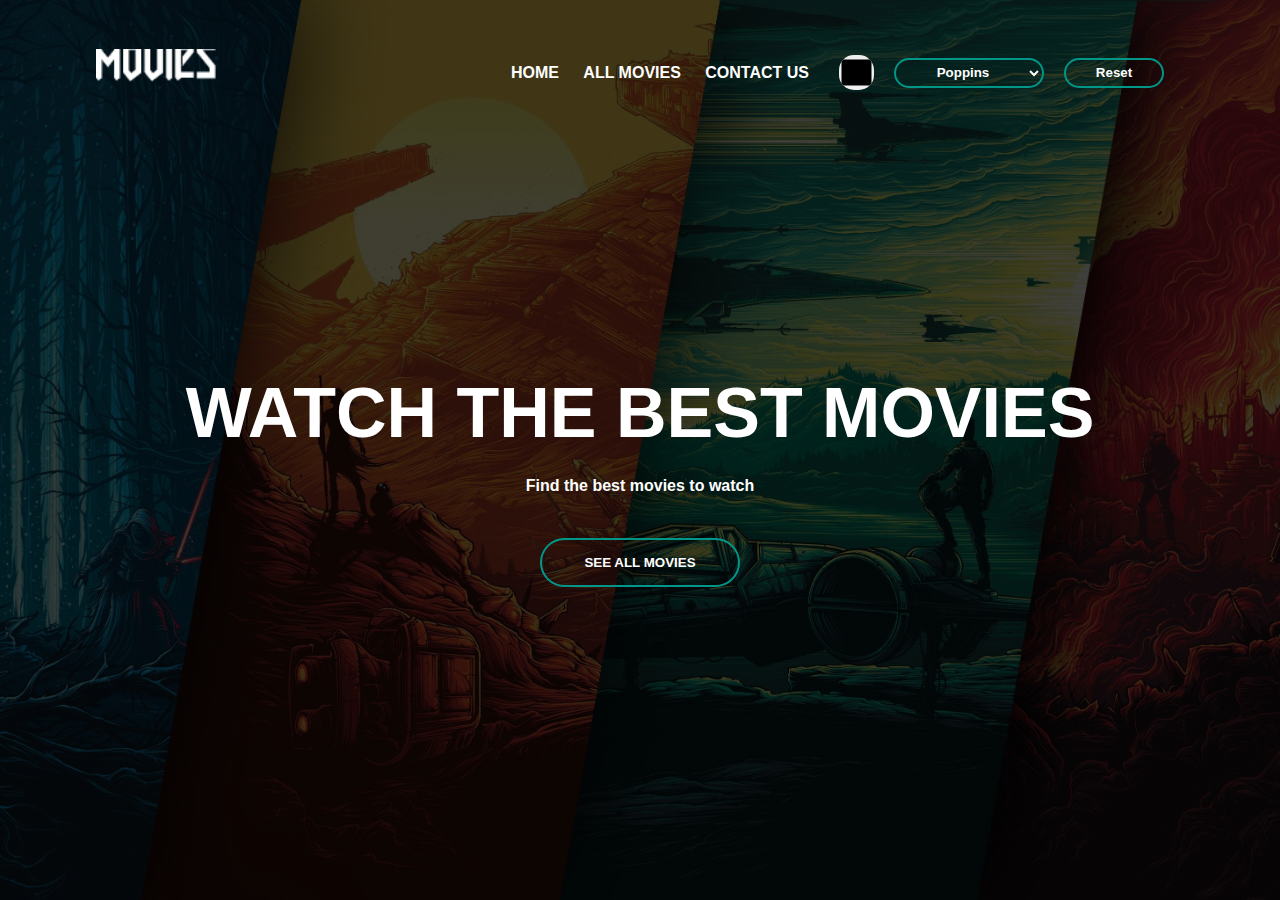
<file: index.html>
<!DOCTYPE html>
<html lang="en">
    <head>
        <meta charset="UTF-8">
        <meta name="viewport" content="width=device-width, initial-scale=1.0">
        <title>Home Page</title>
        <link rel="stylesheet" href="styles/style.css">
        <script src="scripts/index.js" defer></script>
    </head>
    <body>
        <div class="banner">
            <div class="navbar">
                <a href="index.html"><img href="index.html" src = "img/MOVIES_LOGO_white.png" alt="MOVIES" class="logo"></a>
                <div class="right-side">
                    <ul>
                        <li><a href="index.html">Home</a></li>
                        <li><a href="all_movies.html">All Movies</a></li>
                        <li><a href="contact_us.html">Contact Us</a></li>
                    </ul>
                    <div class="pickers">  
                        <input type="color" id="color-picker" value="#fff">
                        <select id="font-picker">
                            <option value="'Poppins', sans-serif">Poppins</option>
                            <option value="'Times New Roman', serif">Times New Roman</option>
                            <option value="'Courier New', monospace">Courier New</option>
                            <option value="Georgia, serif">Georgia</option>
                            <option value="Verdana, sans-serif">Verdana</option>
                            <option value="'Comic Sans MS', cursive, sans-serif">Comic Sans MS</option>
                        </select>
                        <button id="reset-button"><span></span>Reset</button>
                    </div>
                </div>
            </div>
            <div class="content">
                <h1>WATCH THE BEST MOVIES</h1>
                <p>Find the best movies to watch</p>
                <div>
                    <a href="all_movies.html"><button type="button"><span></span>SEE ALL MOVIES</button></a>
                </div>
            </div>
        </div>
    </body>
</html>
</file>
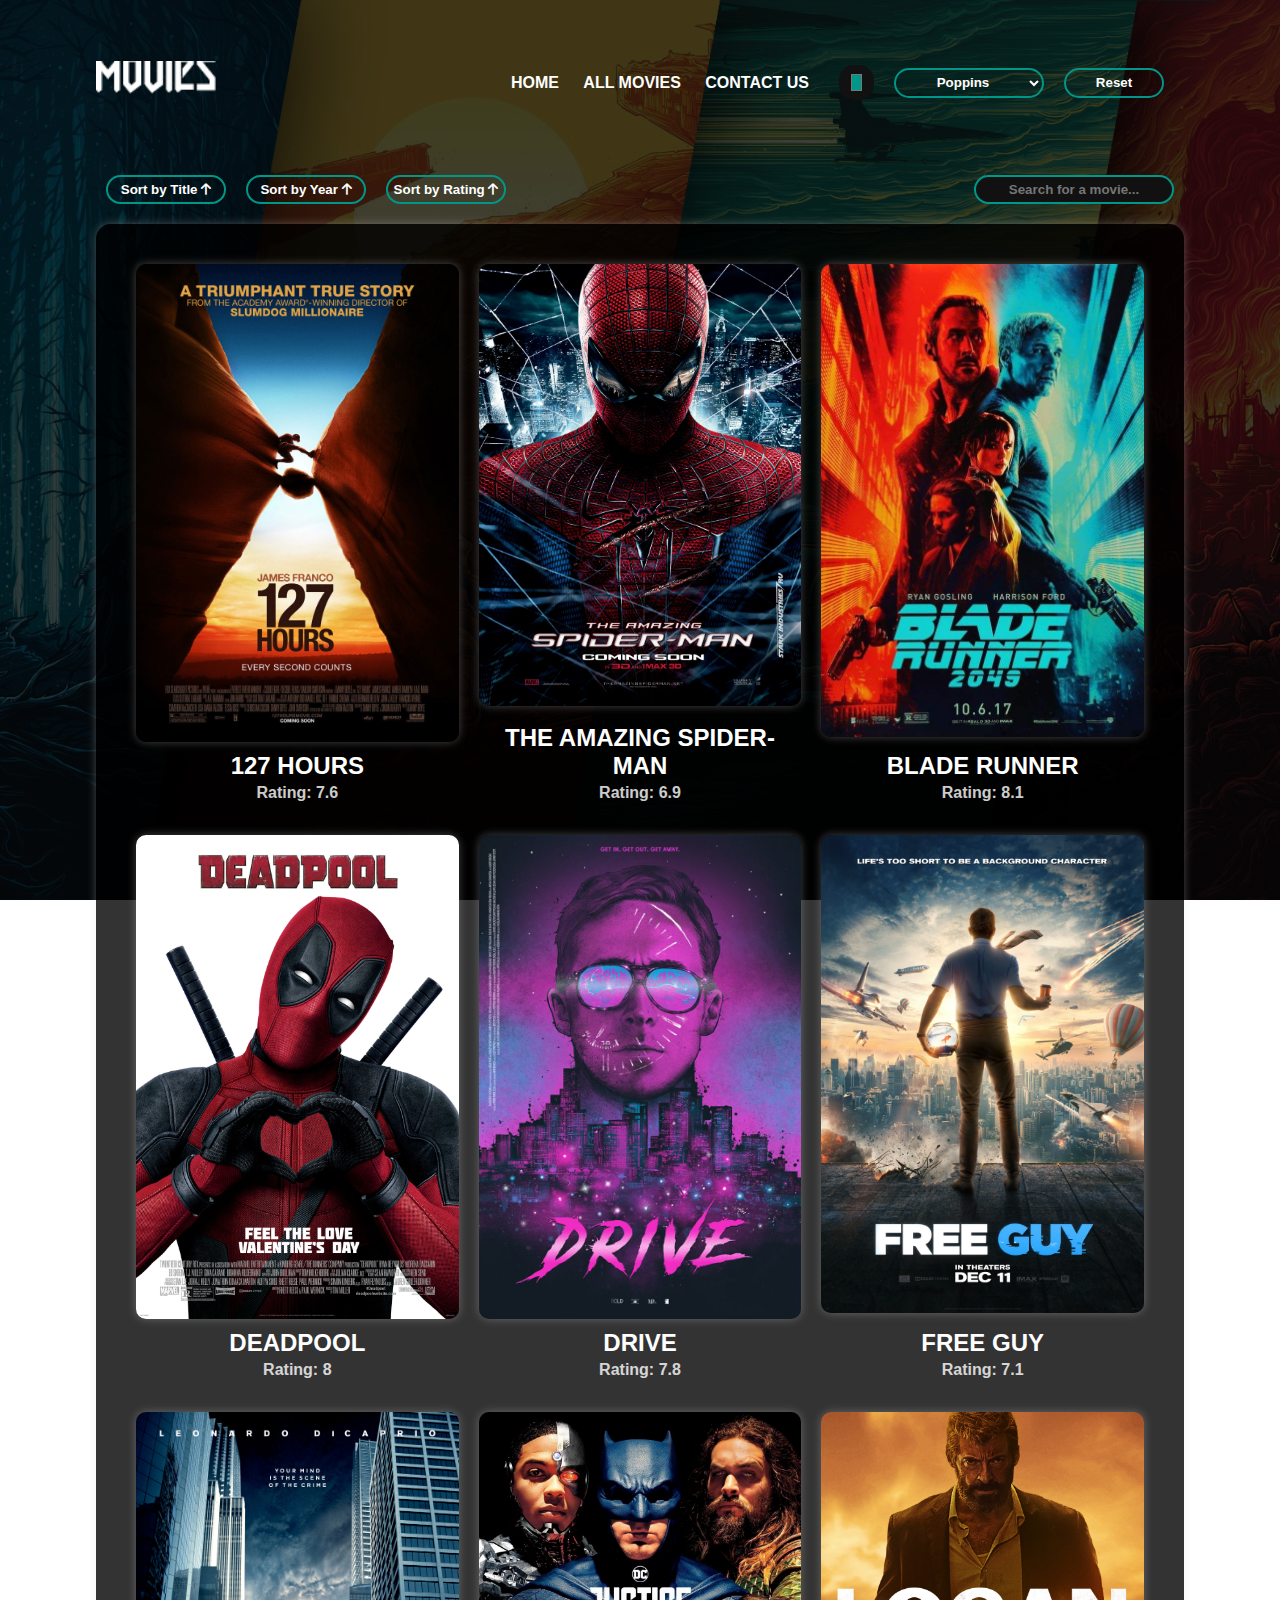
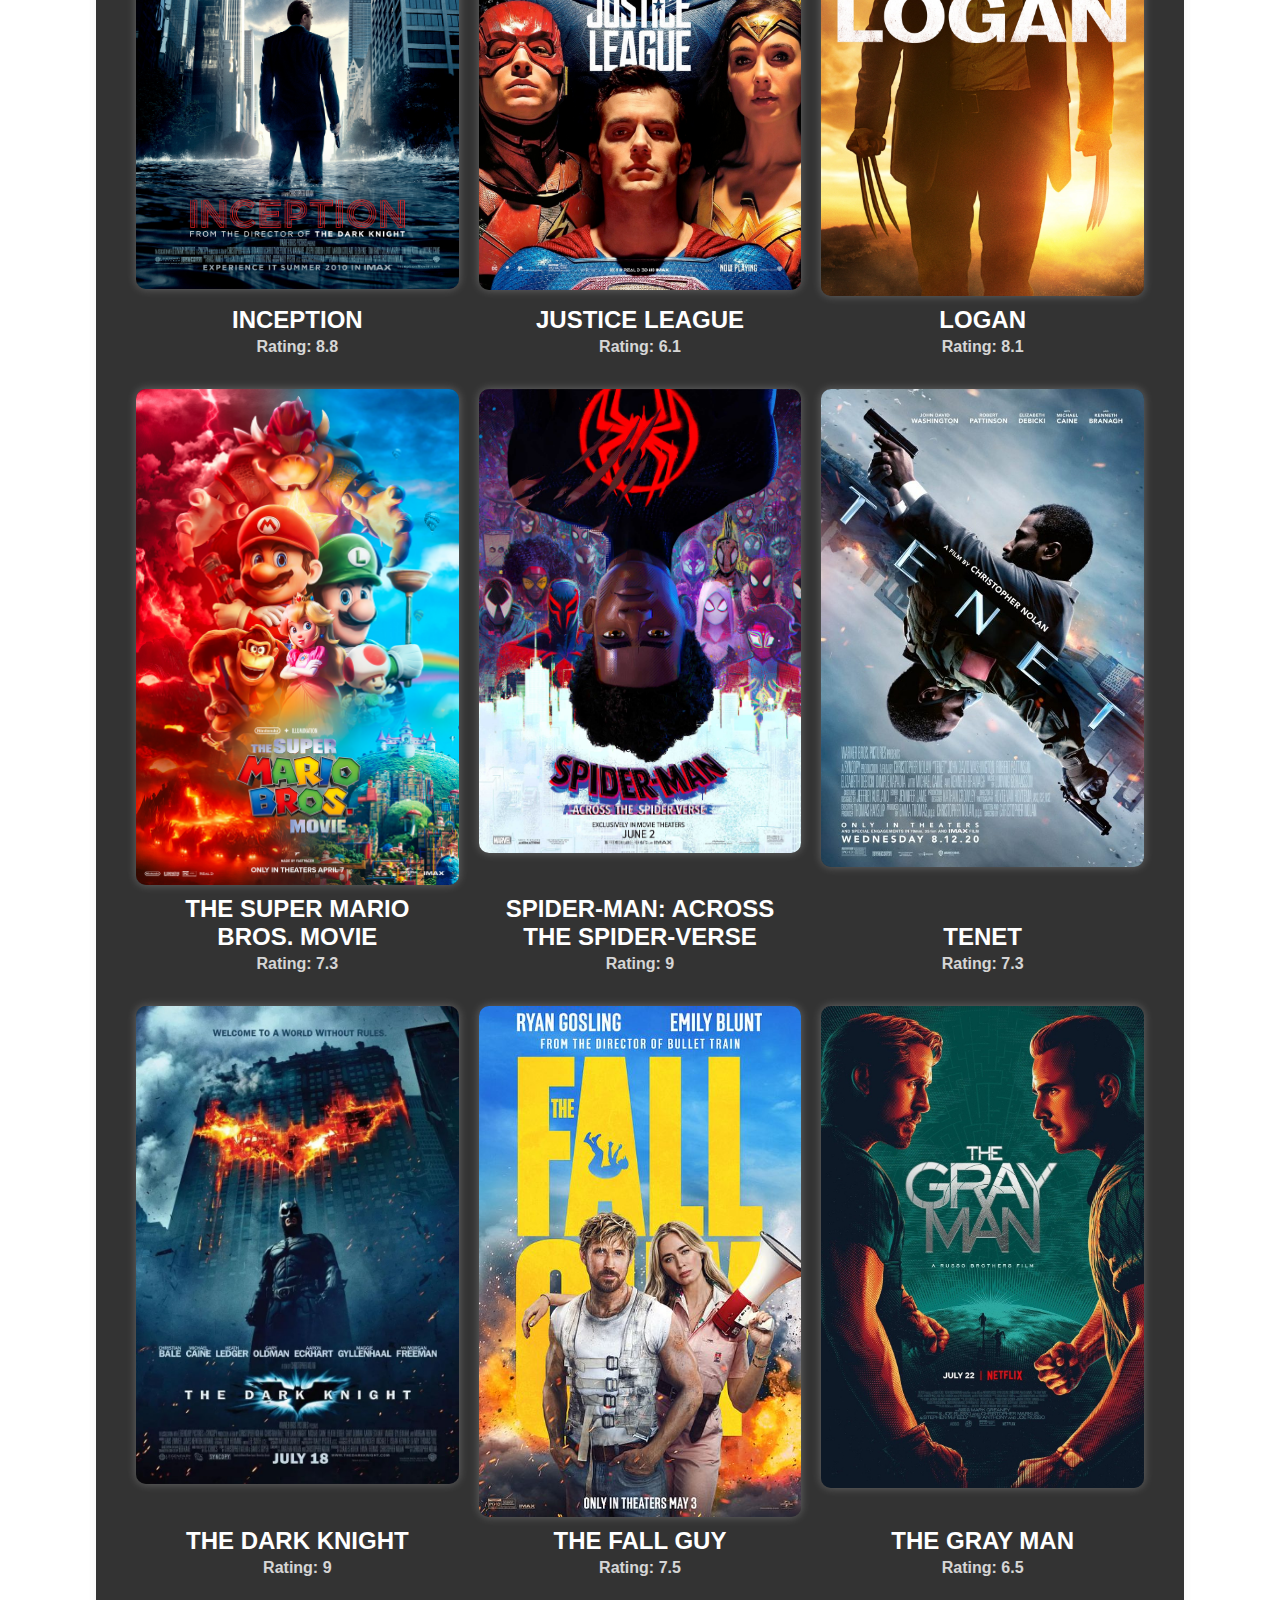
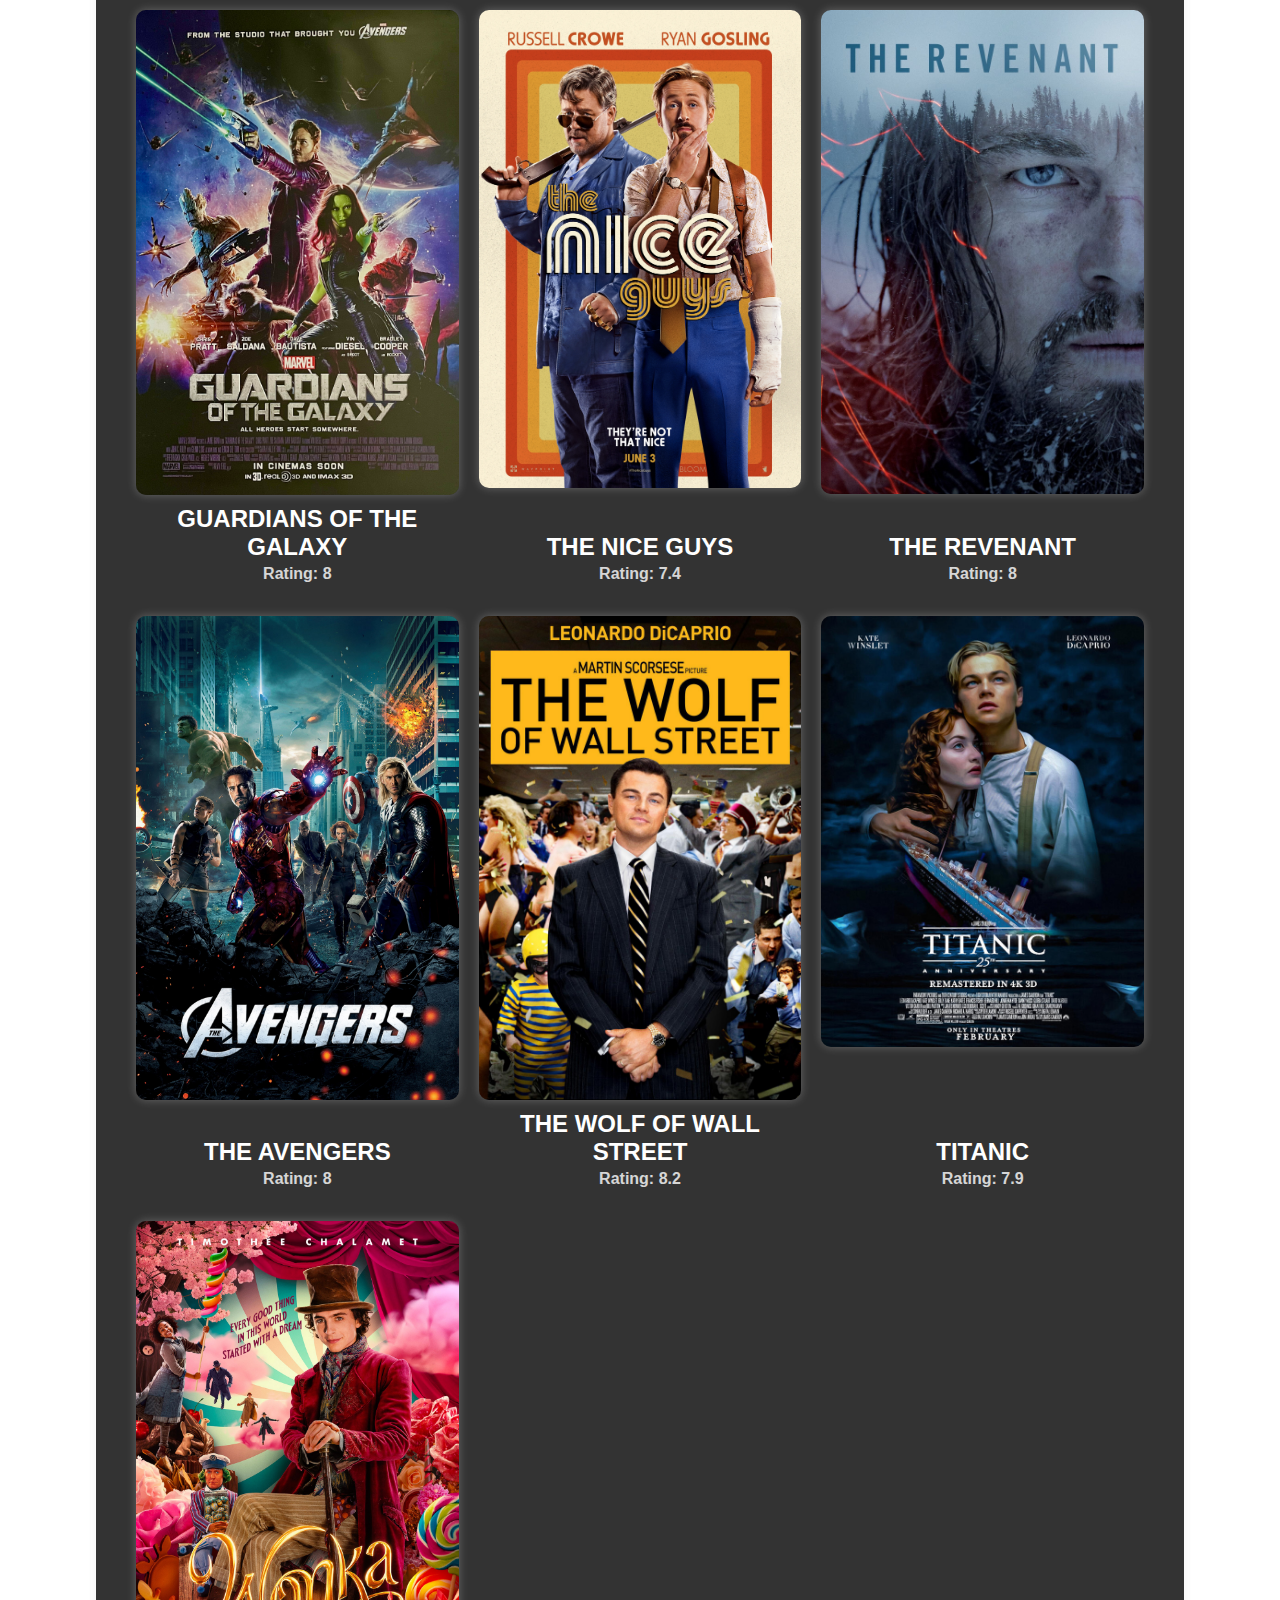
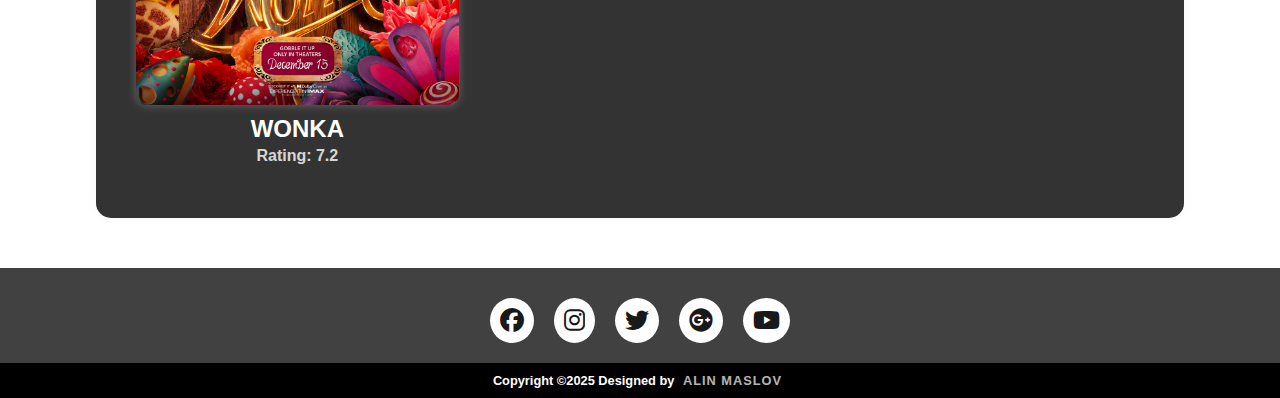
<file: all_movies.html>
<!DOCTYPE html>
<html lang="en">
    <head>
        <meta charset="UTF-8">
        <meta name="viewport" content="width=device-width, initial-scale=1.0">
        <title>All Movies Page</title>
        <link rel="stylesheet" href="styles/all_movies.css">
        <link
        rel="stylesheet"
        href="https://cdnjs.cloudflare.com/ajax/libs/font-awesome/6.2.0/css/all.min.css"
        />


        <script src="scripts/all_movies.js" defer></script>
    </head>
    <body>
        <div class="banner">
            <div class="navbar">
                <img src = "img/MOVIES_LOGO_white.png" alt="MOVIES" class="logo">
                <div class="right-side">
                    <ul>
                        <li><a href="index.html">Home</a></li>
                        <li><a href="all_movies.html">All Movies</a></li>
                        <li><a href="contact_us.html">Contact Us</a></li>
                    </ul>
                    <div class="pickers">  
                        <input type="color" id="color-picker" value="#fff">
                        <select id="font-picker">
                            <option value="'Poppins', sans-serif">Poppins</option>
                            <option value="Arial, sans-serif">Arial</option>
                            <option value="'Times New Roman', serif">Times New Roman</option>
                            <option value="'Courier New', monospace">Courier New</option>
                            <option value="Georgia, serif">Georgia</option>
                            <option value="Verdana, sans-serif">Verdana</option>
                            <option value="'Comic Sans MS', cursive, sans-serif">Comic Sans MS</option>
                        </select>
                        <button id="reset-button"><span></span>Reset</button>
                    </div>
                </div>
            </div>
        </div>

        <div class="movies-controls-banner">
            <div class="controls">
                <ul id="list-buttons">
                    <li><button class="sort-buttons" id="Alpha"><span class="span-button"></span>Alphabetically</button></li>
                    <li><button class="sort-buttons" id="Year"><span class="span-button"></span>By Date</button></li>
                    <li><button class="sort-buttons" id="Rating"><span class="span-button"></span>By Rating</button></li>
                </ul>
                <input type="text" id="search" placeholder="Search for a movie..."/>
            </div>
            <div class="movies">
                <div class="movie-list" id="movie-list">
                    <!-- Movie items will be dynamically inserted here -->
                    <a class="card">
                        <img class="poster" src="data/movies/127_Hours.jpg" alt="Movie 1">
                        <div class="card-content">
                            <h2>127 HOURS</h2>
                            <p>Release Year: 2025</p>
                            <p>Genre: Action</p>
                            <p>Rating: 8.5</p>
                        </div>
                    </a>
                </div>

            </div>
        </div>
        <footer>
            <div class="footerContainer">
                <div class="socialIcons">
                    <a href=""><span></span><i class="fa-brands fa-facebook"></i></a>
                    <a href=""><span></span><i class="fa-brands fa-instagram"></i></a>
                    <a href=""><span></span><i class="fa-brands fa-twitter"></i></a>
                    <a href=""><span></span><i class="fa-brands fa-google-plus"></i></a>
                    <a href=""><span></span><i class="fa-brands fa-youtube"></i></a>
                </div>
            </div>
            <div class="footerBottom">
                <p>Copyright &copy;2025 Designed by <span class="designer">Alin Maslov</span></p>
            </div>
        </footer>
    </body>
</html>
</file>
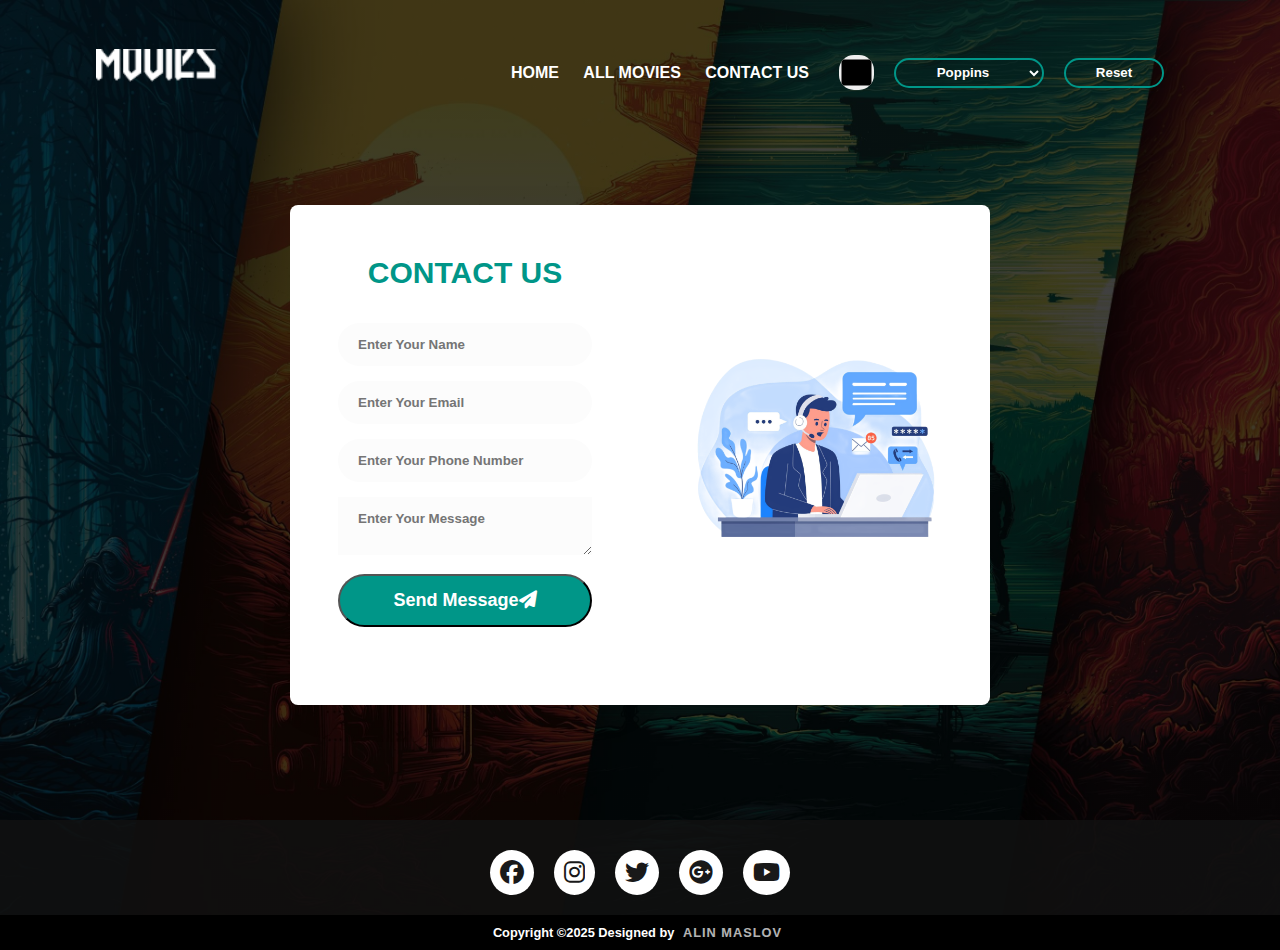
<file: contact_us.html>
<!DOCTYPE html>
<html lang="en">
    <head>
        <meta charset="UTF-8">
        <meta name="viewport" content="width=device-width, initial-scale=1.0">
        <title>Contact Us Page</title>
        <link rel="stylesheet" href="styles/contact_us.css">
        <link
        rel="stylesheet"
        href="https://cdnjs.cloudflare.com/ajax/libs/font-awesome/6.2.0/css/all.min.css"
        />


        <script src="scripts/contact_us.js" defer></script>
    </head>
    <body>
        <div class="banner">
            <div class="navbar">
                <a href="index.html"><img href="index.html" src = "img/MOVIES_LOGO_white.png" alt="MOVIES" class="logo"></a>
                <div class="right-side">
                    <ul>
                        <li><a href="index.html">Home</a></li>
                        <li><a href="all_movies.html">All Movies</a></li>
                        <li><a href="contact_us.html">Contact Us</a></li>
                    </ul>
                    <div class="pickers">  
                        <input type="color" id="color-picker" value="#fff">
                        <select id="font-picker">
                            <option value="'Poppins', sans-serif">Poppins</option>
                            <option value="Arial, sans-serif">Arial</option>
                            <option value="'Times New Roman', serif">Times New Roman</option>
                            <option value="'Courier New', monospace">Courier New</option>
                            <option value="Georgia, serif">Georgia</option>
                            <option value="Verdana, sans-serif">Verdana</option>
                            <option value="'Comic Sans MS', cursive, sans-serif">Comic Sans MS</option>
                        </select>
                        <button id="reset-button"><span></span>Reset</button>
                    </div>
                </div>
            </div>
        </div>
        <div class="contact-form">
            <div class="container">

                <div class="main">
                    <div class="content">
                        <h2>CONTACT US</h2>
                        <form action="#" method="post">
                            <input id="name-input" type="text" name="name" placeholder="Enter Your Name">
                            <input id="email-input" type="email" name="name" placeholder="Enter Your Email">
                            <input id="phone-input" type="tel" name="name" placeholder="Enter Your Phone Number">
                            <textarea  id="text-input" name="message" placeholder="Enter Your Message"></textarea>
                            <button  id="submit-button" type="button" class="btn"><span></span>Send Message<i class="fas fa-paper-plane"></i></button>
                        </form>
                    </div>
                    <div class="form-img">
                        <img src="img/img_contact_us.png" alt="CONTACT US">
                    </div>
                </div>
            </div>
        </div>
        <footer>
            <div class="footerContainer">
                <div class="socialIcons">
                    <a href=""><span></span><i class="fa-brands fa-facebook"></i></a>
                    <a href=""><span></span><i class="fa-brands fa-instagram"></i></a>
                    <a href=""><span></span><i class="fa-brands fa-twitter"></i></a>
                    <a href=""><span></span><i class="fa-brands fa-google-plus"></i></a>
                    <a href=""><span></span><i class="fa-brands fa-youtube"></i></a>
                </div>
            </div>
            <div class="footerBottom">
                <p>Copyright &copy;2025 Designed by <span class="designer">Alin Maslov</span></p>
            </div>
        </footer>
    </body>
</html>
</file>
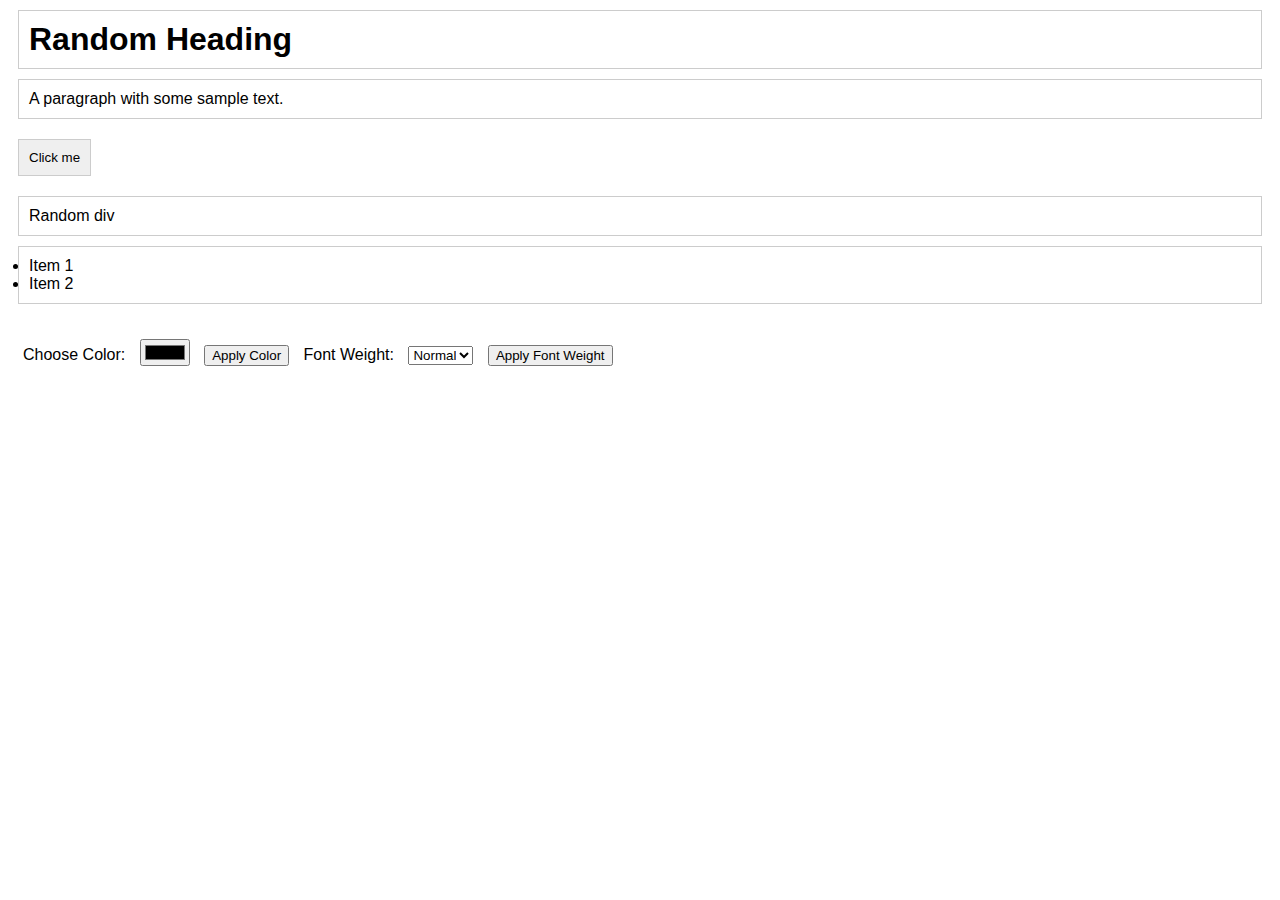
<file: example.html>
<!DOCTYPE html>
<html lang="en">
<head>
  <meta charset="UTF-8">
  <title>Custom Style Page</title>
  <style>
    body {
      font-family: Arial, sans-serif;
      transition: all 0.3s ease;
    }
    .random-element {
      padding: 10px;
      margin: 10px;
      border: 1px solid #ccc;
    }
    .controls {
      margin-top: 20px;
      padding: 10px;
    }
    .controls > * {
      margin: 5px;
    }
  </style>
</head>
<body>

  <h1 class="random-element">Random Heading</h1>
  <p class="random-element">A paragraph with some sample text.</p>
  <button class="random-element">Click me</button>
  <div class="random-element">Random div</div>
  <ul class="random-element">
    <li>Item 1</li>
    <li>Item 2</li>
  </ul>

  <div class="controls">
    <label for="colorPicker">Choose Color:</label>
    <input type="color" id="colorPicker">

    <button onclick="applyColor()">Apply Color</button>

    <label for="fontWeightSelector">Font Weight:</label>
    <select id="fontWeightSelector">
      <option value="normal">Normal</option>
      <option value="bold">Bold</option>
      <option value="lighter">Lighter</option>
      <option value="bolder">Bolder</option>
      <option value="100">100</option>
      <option value="400">400</option>
      <option value="700">700</option>
      <option value="900">900</option>
    </select>

    <button onclick="applyFontWeight()">Apply Font Weight</button>
  </div>

  <script>
    function applyColor() {
      const color = document.getElementById('colorPicker').value;
      document.querySelectorAll('.random-element').forEach(el => {
        el.style.backgroundColor = color;
        el.style.color = '#fff';
      });
    }

    function applyFontWeight() {
      const weight = document.getElementById('fontWeightSelector').value;
      document.querySelectorAll('.random-element').forEach(el => {
        el.style.fontWeight = weight;
      });
    }
  </script>

</body>
</html>
</file>
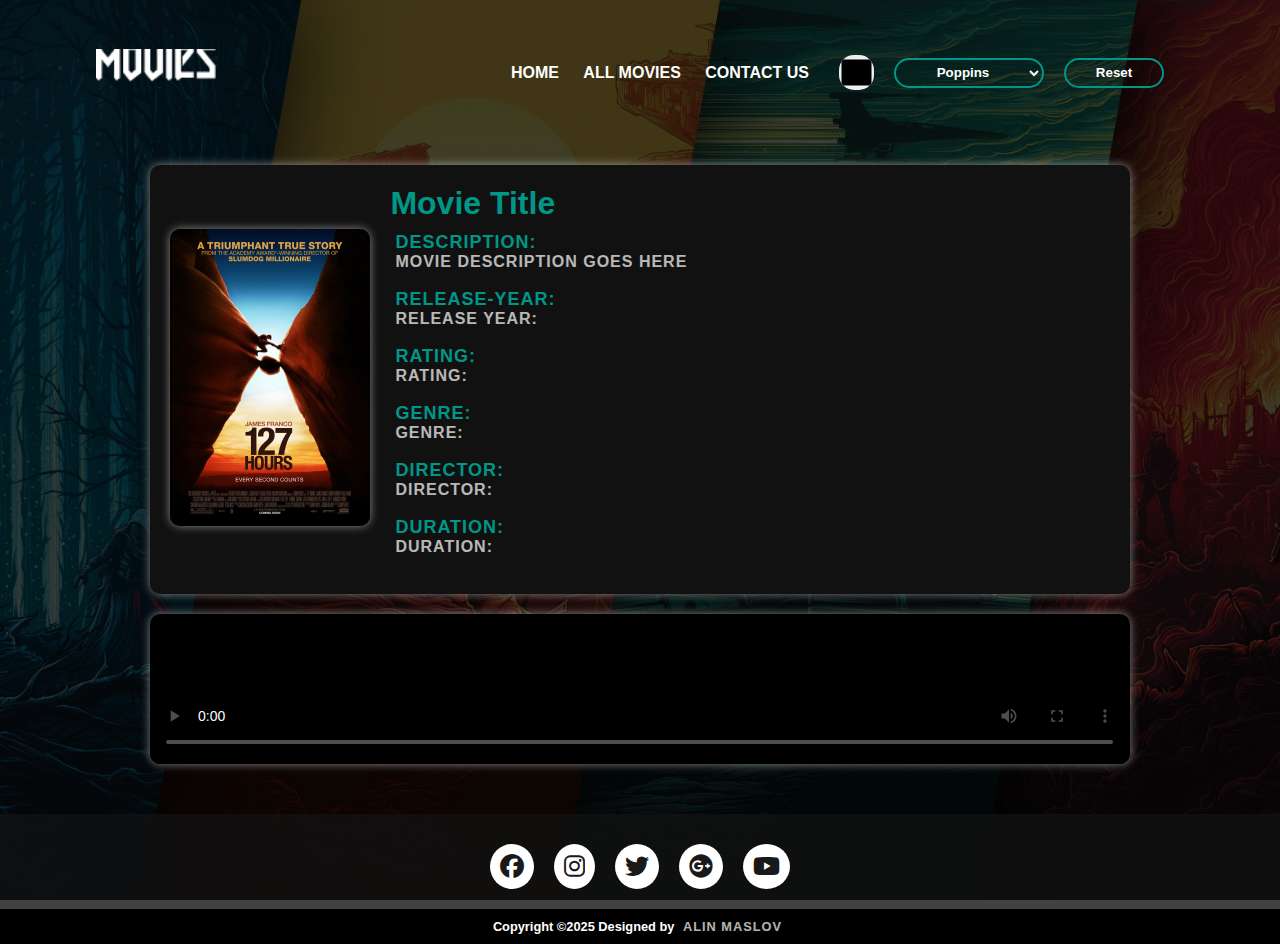
<file: movie.html>
<!DOCTYPE html>
<html lang="en">
    <head>
        <meta charset="UTF-8">
        <meta name="viewport" content="width=device-width, initial-scale=1.0">
        <title>My Web Page</title>
        <link rel="stylesheet" href="styles/movie.css">
        <link
        rel="stylesheet"
        href="https://cdnjs.cloudflare.com/ajax/libs/font-awesome/6.2.0/css/all.min.css"
        />


        <script src="scripts/movie.js" defer></script>
    </head>
    <body>
        <div class="banner">
            <div class="navbar">
                <a href="index.html"><img href="index.html" src = "img/MOVIES_LOGO_white.png" alt="MOVIES" class="logo"></a>
                <div class="right-side">
                    <ul>
                        <li><a href="index.html">Home</a></li>
                        <li><a href="all_movies.html">All Movies</a></li>
                        <li><a href="contact_us.html">Contact Us</a></li>
                    </ul>
                    <div class="pickers">  
                        <input type="color" id="color-picker" value="#fff">
                        <select id="font-picker">
                            <option value="'Poppins', sans-serif">Poppins</option>
                            <option value="Arial, sans-serif">Arial</option>
                            <option value="'Times New Roman', serif">Times New Roman</option>
                            <option value="'Courier New', monospace">Courier New</option>
                            <option value="Georgia, serif">Georgia</option>
                            <option value="Verdana, sans-serif">Verdana</option>
                            <option value="'Comic Sans MS', cursive, sans-serif">Comic Sans MS</option>
                        </select>
                        <button id="reset-button"><span></span>Reset</button>
                    </div>
                </div>
            </div>
        </div>


        <div class="container">

            <div class="movie-details-container">
                <div class="movie-details">
                    <div class="div-poster">
                        <img id="poster" src="data/movies/127_Hours.jpg" alt="Movie Poster">
                    </div>
                    <div class="details">
                        <h2 id="title">Movie Title</h2>
                        <span class="designer2">Description: </span><span class="designer" id="description">Movie description goes here</span><br>
                        <span class="designer2">release-year: </span><span class="designer" id="release-year">Release Year:</span><br>
                        <span class="designer2">Rating: </span><span class="designer" id="rating">Rating:</span><br>
                        <span class="designer2">Genre: </span><span class="designer" id="genre">Genre:</span><br>
                        <span class="designer2">Director: </span><span class="designer" id="director">Director:</span><br>
                        <span class="designer2">Duration: </span><span class="designer" id="duration">Duration:</span><br>
                    </div>
                </div>
                <div class="movie-player">
                    
                    <video id="video-player" controls poster="https://image.tmdb.org/t/p/w300/qmDpIHrmpJINaRKAfWQfftjCdyi.jpg">
                        <source src="https://www.youtube.com/watch?v=G3e-cpL7ofc" type="video/mp4">
                        Your browser does not support the video tag.
                    </video>
                </div>
            </div>
        </div>



        <!--
            
        <div class="movieContainer">
            <h1 id="movie-title">Loading ...</h1>
            <img id="movie-poster" src="" alt="Movie Poster">
            <div class="movieDetails">
                <h2>Details</h2>
                <p id="movie-description">Loading ...</p>
                <p id="movie-release-year">Release Year: Loading ...</p>
                <p id="movie-rating">Rating: Loading ...</p>
                <p id="movie-genre">Genre: Loading ...</p>
                <p id="movie-director">Director: Loading ...</p>
            </div>
        </div>
        
        -->

        <footer>
            <div class="footerContainer">
                <div class="socialIcons">
                    <a href=""><span></span><i class="fa-brands fa-facebook"></i></a>
                    <a href=""><span></span><i class="fa-brands fa-instagram"></i></a>
                    <a href=""><span></span><i class="fa-brands fa-twitter"></i></a>
                    <a href=""><span></span><i class="fa-brands fa-google-plus"></i></a>
                    <a href=""><span></span><i class="fa-brands fa-youtube"></i></a>
                </div>
            </div>
            <div class="footerBottom">
                <p>Copyright &copy;2025 Designed by <span class="designer">Alin Maslov</span></p>
            </div>
        </footer>
    </body>
</html>
</file>
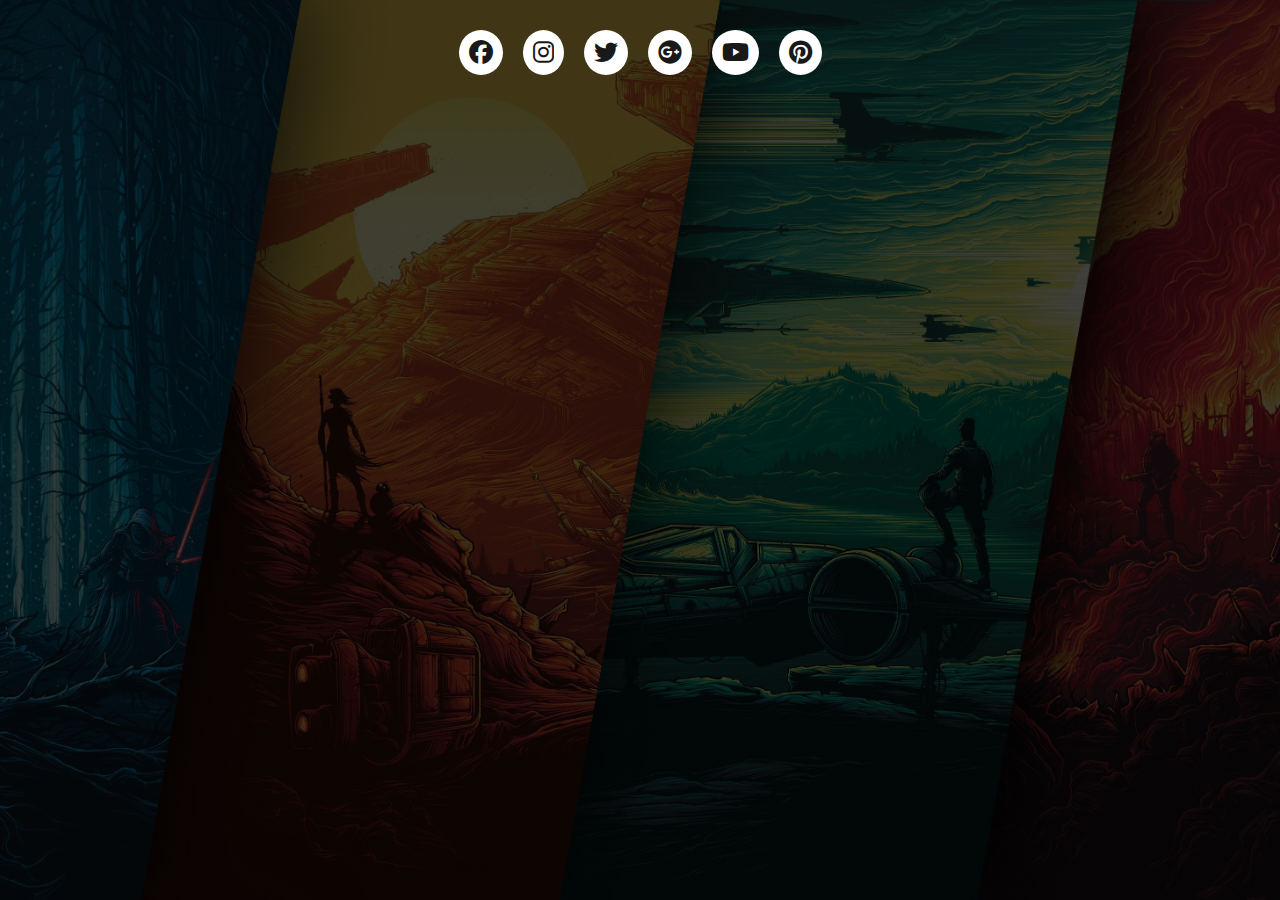
<file: test.html>
<!DOCTYPE html>
<html lang="en">
    <head>
        <meta charset="UTF-8">
        <meta name="viewport" content="width=device-width, initial-scale=1.0">
        <title>My Web Page</title>
        <link rel="stylesheet" href="styles/all_movies.css">
        <link
        rel="stylesheet"
        href="https://cdnjs.cloudflare.com/ajax/libs/font-awesome/6.2.0/css/all.min.css"
        />
    </head>
    <body>


        <div class="footerContainer">
            <div class="socialIcons">
                <a href=""><i class="fa-brands fa-facebook"></i></a>
                <a href=""><i class="fa-brands fa-instagram"></i></a>
                <a href=""><i class="fa-brands fa-twitter"></i></a>
                <a href=""><i class="fa-brands fa-google-plus"></i></a>
                <a href=""><i class="fa-brands fa-youtube"></i></a>
                <a href=""><i class="fa-brands fa-pinterest"></i></a>
            </div>
        </div>
    </body>
</html>
</file>
<file: styles/style.css>
:root {
    --accent-color: #009688;
    --font-weight: bold;
    --font-family: 'Poppins', sans-serif;
}

* {
    font-weight: var(--font-weight);
    margin: 0;
    padding: 0;
    font-family: var(--font-family);
}

.banner {
    width: 100%;
    height: 100vh;
    background-image: linear-gradient(
        rgba(0, 0, 0, 0.75),
        rgba(0, 0, 0, 0.75)
        ),
        url("../img/movie_poster_background.jpg");
    background-size: cover;
    background-position: center;
}


.navbar {
    width: 85%;
    margin: auto;
    padding: 35px 0;
    display: flex;
    align-items: center;
    justify-content: space-between;
}

.logo {
    width: 120px;
    cursor: pointer;
}

.navbar ul li {
    list-style: none;
    display: inline-block;
    margin: 0 10px;
    position: relative;
}

.navbar ul li a {
    font-weight: var(--font-weight);
    text-decoration: none;
    color: #fff;
    text-transform: uppercase;
}

.navbar ul li::after {
    content: '';
    height: 3px;
    width: 0;
    background: var(--accent-color);
    position: absolute;
    left: 0;
    bottom: -10px;
    transition: 0.5s;
}

.navbar ul li:hover::after {
    width: 100%;
}

.content {
    width: 100%;
    position: absolute;
    top: 50%;
    transform: translateY(-50%);
    text-align: center;
    color: #fff;
}

.content h1 {
    font-size: 70px;
    margin-top: 80px;
    font-weight: var(--font-weight);
}

.content p {
    margin: 20px auto;
    font-weight: var(--font-weight);
    line-height: 25px;
}


button:not(#reset-button) {
    width: 200px;
    padding: 15px 0;
    text-align: center;
    margin: 20px 10px;
    border-radius: 25px;
    font-weight: var(--font-weight);
    border: 2px solid var(--accent-color);
    background: transparent;
    color: #fff;
    cursor: pointer;
    position: relative;
    overflow: hidden;
}
 

span {
    background-color: var(--accent-color);
    height: 100%;
    width: 0;
    border-radius: 25px;
    position: absolute;
    left: 0;
    bottom: 0;
    z-index: -1;
    transition: 0.5s;
}

button:hover span {
    width: 100%;
}

button:not(#reset-button):hover {
    border: none;
}

.right-side {
    display: flex;
    flex-direction: row;
    align-items: center;
}

.pickers {
    display: flex;
    justify-content: center;
    align-items: center;
    padding: 20px;
    gap: 20px;
}

#color-picker {
    width: 35px;
    height: 35px;
    border: none;
    border-radius: 15px;
    cursor: pointer;
    position: relative;
    overflow: hidden;
}

#font-picker {
    text-align: center;
    width: 150px;
    height: 30px;
    border: none;
    border-radius: 25px;
    cursor: pointer;
    position: relative;
    overflow: hidden;
}

#font-picker, #reset-button {
    background-color: transparent;
    color: #fff;
    font-weight: var(--font-weight);
    border: 2px solid var(--accent-color);
    cursor: pointer;
    position: relative;
    overflow: hidden;
    height: 30px;
    border-radius: 25px;
    text-align: center;
}   
#reset-button {
    width: 100px;
}

#font-picker option{
    background-color: #fff;
    color: #111;
    border-radius: 5px;
    padding: 5px;
    margin: 5px;
    font-weight: var(--font-weight);
    font-size: 14px;
    cursor: pointer;
}
</file>
<file: styles/all_movies.css>
:root {
    --accent-color: #009688;
    --font-weight: bold;
    --font-family: 'Poppins', sans-serif;
}

* {
    font-weight: var(--font-weight);
    margin: 0;
    padding: 0;
    font-family: var(--font-family);
    box-sizing: border-box;
}

body {
    height: 100%;
    margin: 0;
    display: flex;
    flex-direction: column;
    min-height: 100vh;

    background-image: linear-gradient(
        rgba(0, 0, 0, 0.75),
        rgba(0, 0, 0, 0.75)
        ),
        url("../img/movie_poster_background.jpg");

    background-size: cover;
    background-position: center;
    background-repeat: no-repeat;
    background-attachment: fixed;
}

.banner {
    flex: 1;
    width: 100%;
    flex-direction: column;
}


.navbar {
    width: 85%;
    margin: auto;
    padding: 35px 0;
    display: flex;
    align-items: center;
    justify-content: space-between;
}

.logo {
    width: 120px;
    cursor: pointer;
}

.navbar ul li {
    list-style: none;
    display: inline-block;
    margin: 0 10px;
    position: relative;
}

.navbar ul li a {
    text-decoration: none;
    color: #fff;
    text-transform: uppercase;
}

.navbar ul li::after {
    content: '';
    height: 3px;
    width: 0;
    background: var(--accent-color);
    position: absolute;
    left: 0;
    bottom: -10px;
    transition: 0.5s;
}

.navbar ul li:hover::after {
    width: 100%;
}

footer {
    /* background-color: #111; */
    background-color: rgba(17, 17, 17, 0.8);
}

.footerContainer {
    width: 100%;
    padding: 20px 30px 10px;
}

.socialIcons {
    display: flex;
    justify-content: center;
}

.socialIcons a {

    text-decoration: none;
    padding: 10px;
    background-color: #fff;
    margin: 10px;

    border-radius: 50%;
    position: relative;
    overflow: hidden;
}

.socialIcons a i {
    font-size: 1.5em;
    color: black;
    opacity: 0.9;
    position: relative;
    z-index: 2;
}



/* Hover effect on icons */

.socialIcons a:hover{
    background-color: #111;
    transition: 0.5s;
}

.socialIcons a::after {
    content: '';
    position: absolute;
    left: 0;
    bottom: 0;
    height: 100%;
    width: 0;
    z-index: 1;
    background: var(--accent-color);
    transition: 0.5s;
}

.socialIcons a:hover::after {
    width: 100%;
}

.socialIcons a:hover i {
    color: #fff;
    opacity: 1;
    transition: 0.5s;
}



.footerBottom {
    background-color: #000;
    padding: 10px;
    text-align: center;
}

.footerBottom p {
    font-size: 0.8em;
    color: #fff; 
}

.designer {
    opacity: 0.7;
    text-transform: uppercase;
    letter-spacing: 1px;
    font-weight: var(--font-weight);
    margin: 0 5px;
}



.movies-controls-banner {
    width: 100%;
    min-height: 100vh;
    display: flex;
    justify-content: center;
    align-items: center;
    display: flex;
    flex-direction: column;
    justify-content: center;
    align-items: center;
    text-align: center;
    color: #fff;
    gap: 10px;
    margin-bottom: 50px;
}

.controls {
    width: 85%;
    display: flex;
    justify-content: space-between;
    align-items: center;
    flex-direction: row;

}

.controls ul {
    list-style: none;
    display: flex;
    justify-content: center;
    align-items: center;
}

.controls ul li, .controls input {
    margin: 0 10px;
}



.movies {
    width: 85%;
    margin: auto;
    display: flex;
    flex-direction: column;
    padding: 20px;
    background-color: rgba(0, 0, 0, 0.8);
    border-radius: 15px;
    box-shadow: 0 0px 10px rgba(225, 225, 225, 0.3);
}

.movie-list {
    display: grid;
    grid-template-columns: repeat(auto-fit, minmax(300px, 1fr));
    gap: 20px;
    padding: 20px;
}

.poster {
    max-width: 100%;
    border-radius: 10px;
    box-shadow: 0 0px 10px rgba(225, 225, 225, 0.3);
}

.controls {
    width: 85%;
     /*top: 50%;
    transform: translateY(-50%);*/
    text-align: center;
    color: #fff;
}

.sort-buttons, input {
    width: 120px;
    padding: 5px 0;
    text-align: center;
    margin: 10px 0px;
    border-radius: 25px;
    font-weight: var(--font-weight);
    border: 2px solid var(--accent-color);
    background: transparent;
    color: #fff;
    cursor: pointer;
    position: relative;
    overflow: hidden;
}

.span-button {
    background-color: var(--accent-color);
    height: 100%;
    width: 0;
    border-radius: 25px;
    position: absolute;
    left: 0;
    bottom: 0;
    z-index: -1;
    transition: 0.5s;
}

.sort-buttons:hover .span-button {
    width: 100%;
}

.sort-buttons:hover {
    border: none;
}

input {
    background-color: #111;
    color: #fff;
    border: 2px solid var(--accent-color);
    border-radius: 25px;
    padding: 5px 10px;
    width: 200px;
}

.card {
    border-radius: 10px;
    display: flex;
    flex-direction: column;
    align-items: center;
    justify-content: space-between;
    
    transition: transform 0.3s ease, filter 0.3s ease;
}

.card:hover {
    transform: scale(1.05);
    filter: brightness(1.1);
    z-index: 1;
    box-shadow: 0 0 15px var(--accent-color);
}

.card-content {
    display: flex;
    flex-direction: column;
    align-items: center;
    justify-content: center;
    text-align: center;
    color: #fff;
    text-decoration: none;
    padding: 10px;
}

.card-content h2 {
    font-size: 1.5em;
    font-weight: var(--font-weight);
    text-transform: uppercase;
}

a {
    text-decoration: none;
}

.card-content p {
    font-size: 1em;
    font-weight: var(--font-weight);
    line-height: 25px;
    opacity: 0.8;
}

.right-side {
    display: flex;
    flex-direction: row;
    align-items: center;
}

.pickers {
    display: flex;
    justify-content: center;
    align-items: center;
    padding: 20px;
    gap: 20px;
}

#color-picker {
    width: 35px;
    height: 35px;
    border: none;
    border-radius: 15px;
    cursor: pointer;
    position: relative;
    overflow: hidden;
}

#font-picker {
    text-align: center;
    width: 150px;
    height: 30px;
    border: none;
    border-radius: 25px;
    cursor: pointer;
    position: relative;
    overflow: hidden;
}

#font-picker, #reset-button {
    background-color: transparent;
    color: #fff;
    font-weight: var(--font-weight);
    border: 2px solid var(--accent-color);
    cursor: pointer;
    position: relative;
    overflow: hidden;
    height: 30px;
    border-radius: 25px;
    text-align: center;
}   

#reset-button {
    width: 100px;
}

#font-picker option{
    background-color: #fff;
    color: #111;
    border-radius: 5px;
    padding: 5px;
    margin: 5px;
    font-weight: var(--font-weight);
    font-size: 14px;
    cursor: pointer;
}
</file>
<file: styles/contact_us.css>
:root {
    --accent-color: #009688;
    --font-weight: bold;
    --font-family: 'Poppins', sans-serif;
}

* {
    font-weight: var(--font-weight);
    margin: 0;
    padding: 0;
    font-family: var(--font-family);
    box-sizing: border-box;
}

body {
    height: 100%;
    margin: 0;

    display: flex;
    flex-direction: column;

    min-height: 100vh;

    background-image: linear-gradient(
        rgba(0, 0, 0, 0.75),
        rgba(0, 0, 0, 0.75)
        ),
        url("../img/movie_poster_background.jpg");

    background-size: cover;
    background-position: center;
    background-repeat: no-repeat;
}

.banner {
    flex: 1;
    width: 100%;
    flex-direction: column;
}


.navbar {
    width: 85%;
    margin: auto;
    padding: 35px 0;
    display: flex;
    align-items: center;
    justify-content: space-between;
}

.logo {
    width: 120px;
    cursor: pointer;
}

.navbar ul li {
    list-style: none;
    display: inline-block;
    margin: 0 10px;
    position: relative;
}

.navbar ul li a {
    text-decoration: none;
    color: #fff;
    text-transform: uppercase;
}

.navbar ul li::after {
    content: '';
    height: 3px;
    width: 0;
    background: var(--accent-color);
    position: absolute;
    left: 0;
    bottom: -10px;
    transition: 0.5s;
}

.navbar ul li:hover::after {
    width: 100%;
}

footer {
    /* background-color: #111; */
    background-color: rgba(17, 17, 17, 0.8);
}

.footerContainer {
    width: 100%;
    padding: 20px 30px 10px;
}

.socialIcons {
    display: flex;
    justify-content: center;
}

.socialIcons a {

    text-decoration: none;
    padding: 10px;
    background-color: #fff;
    margin: 10px;

    border-radius: 50%;
    position: relative;
    overflow: hidden;
}

.socialIcons a i {
    font-size: 1.5em;
    color: black;
    opacity: 0.9;
    position: relative;
    z-index: 2;
}



/* Hover effect on icons */

.socialIcons a:hover{
    background-color: #111;
    transition: 0.5s;
}

.socialIcons a::after {
    content: '';
    position: absolute;
    left: 0;
    bottom: 0;
    height: 100%;
    width: 0;
    z-index: 1;
    background: var(--accent-color);
    transition: 0.5s;
}

.socialIcons a:hover::after {
    width: 100%;
}

.socialIcons a:hover i {
    color: #fff;
    opacity: 1;
    transition: 0.5s;
}



.footerBottom {
    background-color: #000;
    padding: 10px;
    text-align: center;
}

.footerBottom p {
    font-size: 0.8em;
    color: #fff; 
}

.designer {
    opacity: 0.7;
    text-transform: uppercase;
    letter-spacing: 1px;
    font-weight: var(--font-weight);
    margin: 0 5px;
}


/* CONTACT US PART */

.contact-form {
    flex: 1;
    max-height: 75vh;
    position: relative;
    z-index: 0;
    background: transparent;
    padding: 30px;
    justify-content: center;
    display: grid;
    grid-template-rows: 1fr auto 1fr;
    align-items: center;
}

.container {
    max-width: 700px;
    margin-top: 0 auto;
}

.contact-form h1 {
    text-align: center;
    font-size: 2.4rem;
    font-weight: var(--font-weight);
    color: #fff;
}

.contact-form h2 {
    line-height: 40px;
    margin-bottom: 5px;
    font-size: 30px;
    font-weight: var(--font-weight);
    color: var(--accent-color);
    text-align: center;
}

.contact-form .main {
    position: relative;
    display: flex;
    margin: 30px 0;
}

.content {
    flex-basis: 50%;
    padding: 3em 3em;
    background: #fff;
    box-shadow: 2px 9px 49px -17px
    rgba(0, 0, 0, 0.1);
    border-top-left-radius: 8px;
    border-bottom-left-radius: 8px;
}

.form-img {
    flex-basis: 50%;
    background: #fff;
    background-size: cover;
    padding: 40px;

    border-top-right-radius: 8px;
    border-bottom-right-radius: 8px;
    align-items: center;
    display: grid;
}

.form-img img {
    max-width: 100%;
}

.btn, button, input {
    border-radius: 35px;
}

.btn:hover {
    color: #111;
    transition: 0.5s ease;
}

.contact-form form {
    margin: 30px 0;
}

.contact-form input, textarea {
    outline: none;
    margin-bottom: 15px;
    font-stretch: 16px;
    color: #999;
    padding: 14px 20px;
    width : 100%;
    display: inline-block;
    box-sizing: border-box;
    border: none;
    background: #fcfcfc;
    transition: 0.3s;
}

.contact-form input:focus, textarea:focus {
    background: transparent;
    border: 1px solid var(--accent-color);
}

.contact-form button{
    font-size: 18px;
    color: #fff;
    width: 100%;
    background: var(--accent-color);
    font-weight: var(--font-weight);
    transition: 0.3s ease;
    padding: 14px 15px;
}

/* making the form responsive */

@media(max-width: 768px) {
    .contact-form .main {
        flex-direction: column;
    }

    .contact-form form {
        margin: 0 30px 0 10px;

    }

    .form-img {
        border-radius: 8px 0 8px 0;
        order: 2;
    }
    .content {
        order: 1;
        border-top-left-radius: 8px;
        border-top-right-radius: 8px;
    }

}

.right-side {
    display: flex;
    flex-direction: row;
    align-items: center;
}

.pickers {
    display: flex;
    justify-content: center;
    align-items: center;
    padding: 20px;
    gap: 20px;
}

#color-picker {
    width: 35px;
    height: 35px;
    border: none;
    border-radius: 15px;
    cursor: pointer;
    position: relative;
    overflow: hidden;
}

#font-picker {
    text-align: center;
    width: 150px;
    height: 30px;
    border: none;
    border-radius: 25px;
    cursor: pointer;
    position: relative;
    overflow: hidden;
}

#font-picker, #reset-button {
    background-color: transparent;
    color: #fff;
    font-weight: var(--font-weight);
    border: 2px solid var(--accent-color);
    cursor: pointer;
    position: relative;
    overflow: hidden;
    height: 30px;
    border-radius: 25px;
    text-align: center;
}   
#reset-button {
    width: 100px;
}

#font-picker option{
    background-color: #fff;
    color: #111;
    border-radius: 5px;
    padding: 5px;
    margin: 5px;
    font-weight: var(--font-weight);
    font-size: 14px;
    cursor: pointer;
}
</file>
<file: styles/movie.css>
:root {
    --accent-color: #009688;
    --font-weight: bold;
    --font-family: 'Poppins', sans-serif;
}

* {
    font-weight: var(--font-weight);
    margin: 0;
    padding: 0;
    font-family: var(--font-family);
    box-sizing: border-box;
}

body {
    height: 100%;
    margin: 0;
    display: flex;
    flex-direction: column;
    min-height: 100vh;

    background-image: linear-gradient(
        rgba(0, 0, 0, 0.75),
        rgba(0, 0, 0, 0.75)
        ),
        url("../img/movie_poster_background.jpg");

    background-size: cover;
    background-position: center;
    background-repeat: no-repeat;
    background-attachment: fixed;
}

.banner {
    flex: 1;
    width: 100%;
    flex-direction: column;
}


.navbar {
    width: 85%;
    margin: auto;
    padding: 35px 0;
    display: flex;
    align-items: center;
    justify-content: space-between;
}

.logo {
    width: 120px;
    cursor: pointer;
}

.navbar ul li {
    list-style: none;
    display: inline-block;
    margin: 0 10px;
    position: relative;
}

.navbar ul li a {
    text-decoration: none;
    color: #fff;
    text-transform: uppercase;
}

.navbar ul li::after {
    content: '';
    height: 3px;
    width: 0;
    background: var(--accent-color);
    position: absolute;
    left: 0;
    bottom: -10px;
    transition: 0.5s;
}

.navbar ul li:hover::after {
    width: 100%;
}

footer {
    /* background-color: #111; */
    background-color: rgba(17, 17, 17, 0.8);
}

.footerContainer {
    width: 100%;
    padding: 20px 30px 10px;
}

.socialIcons {
    display: flex;
    justify-content: center;
}

.socialIcons a {

    text-decoration: none;
    padding: 10px;
    background-color: #fff;
    margin: 10px;

    border-radius: 50%;
    position: relative;
    overflow: hidden;
}

.socialIcons a i {
    font-size: 1.5em;
    color: black;
    opacity: 0.9;
    position: relative;
    z-index: 2;
}



/* Hover effect on icons */

.socialIcons a:hover{
    background-color: #111;
    transition: 0.5s;
}

.socialIcons a::after {
    content: '';
    position: absolute;
    left: 0;
    bottom: 0;
    height: 100%;
    width: 0;
    z-index: 1;
    background: var(--accent-color);
    transition: 0.5s;
}

.socialIcons a:hover::after {
    width: 100%;
}

.socialIcons a:hover i {
    color: #fff;
    opacity: 1;
    transition: 0.5s;
}



.footerBottom {
    background-color: #000;
    padding: 10px;
    text-align: center;
}

.footerBottom p {
    font-size: 0.8em;
    color: #fff; 
}

.designer {
    opacity: 0.7;
    text-transform: uppercase;
    letter-spacing: 1px;
    font-weight: var(--font-weight);
    margin: 0 5px;
}


.container {
    width: 100%;
    height: auto;
    background-color: transparent;
    display: flex;
    flex-direction: column;
    align-items: center;
    justify-content: center;
}



.movie-details-container {
    width: 90%;
    margin: auto;
    display: flex;
    flex-direction: column;
    align-items: center;
    justify-content: center;
}


.movie-player {
    margin-bottom: 50px;
    width: 100%;
    height: 100%;
    display: flex;
    align-items: center;
    justify-content: center;
}

video {
    width: 85%;
    height: auto;
    object-fit: cover;
}

#video-player {
    border-radius: 10px;
    overflow: hidden;
    box-shadow: 0 0 10px rgba(255, 255, 255, 0.5);    
    background-color: #000;
    position: relative;
    
}

.movie-details {
    width: 85%;
    margin: 20px auto;
    display: flex;
    flex-direction: row;
    align-items: center;
    background-color: #111;
    border-radius: 10px;
    padding: 20px;
    box-shadow: 0 0 10px rgba(255, 255, 255, 0.5);
}

#poster {
    width: 200px;
    height: auto;
    border-radius: 10px;
    box-shadow: 0 0 10px rgba(255, 255, 255, 0.5);
}

.designer2 {
    opacity: 1.5;
    text-transform: uppercase;
    letter-spacing: 1px;
    font-weight: var(--font-weight);
    margin: 0 5px;
    color: var(--accent-color);
    font-size: large;
}

.details {
    margin-left: 20px;
    display: flex;
    flex-direction: column;
    align-items: flex-start;
}
.details {
    color: #fff;
}

#title {
    font-size: 2em;
    margin-bottom: 10px;
    color: var(--accent-color);
}

.right-side {
    display: flex;
    flex-direction: row;
    align-items: center;
}

.pickers {
    display: flex;
    justify-content: center;
    align-items: center;
    padding: 20px;
    gap: 20px;
}

#color-picker {
    width: 35px;
    height: 35px;
    border: none;
    border-radius: 15px;
    cursor: pointer;
    position: relative;
    overflow: hidden;
}

#font-picker {
    text-align: center;
    width: 150px;
    height: 30px;
    border: none;
    border-radius: 25px;
    cursor: pointer;
    position: relative;
    overflow: hidden;
}

#font-picker, #reset-button {
    background-color: transparent;
    color: #fff;
    font-weight: var(--font-weight);
    border: 2px solid var(--accent-color);
    cursor: pointer;
    position: relative;
    overflow: hidden;
    height: 30px;
    border-radius: 25px;
    text-align: center;
}   
#reset-button {
    width: 100px;
}

#font-picker option{
    background-color: #fff;
    color: #111;
    border-radius: 5px;
    padding: 5px;
    margin: 5px;
    font-weight: var(--font-weight);
    font-size: 14px;
    cursor: pointer;
}
</file>
